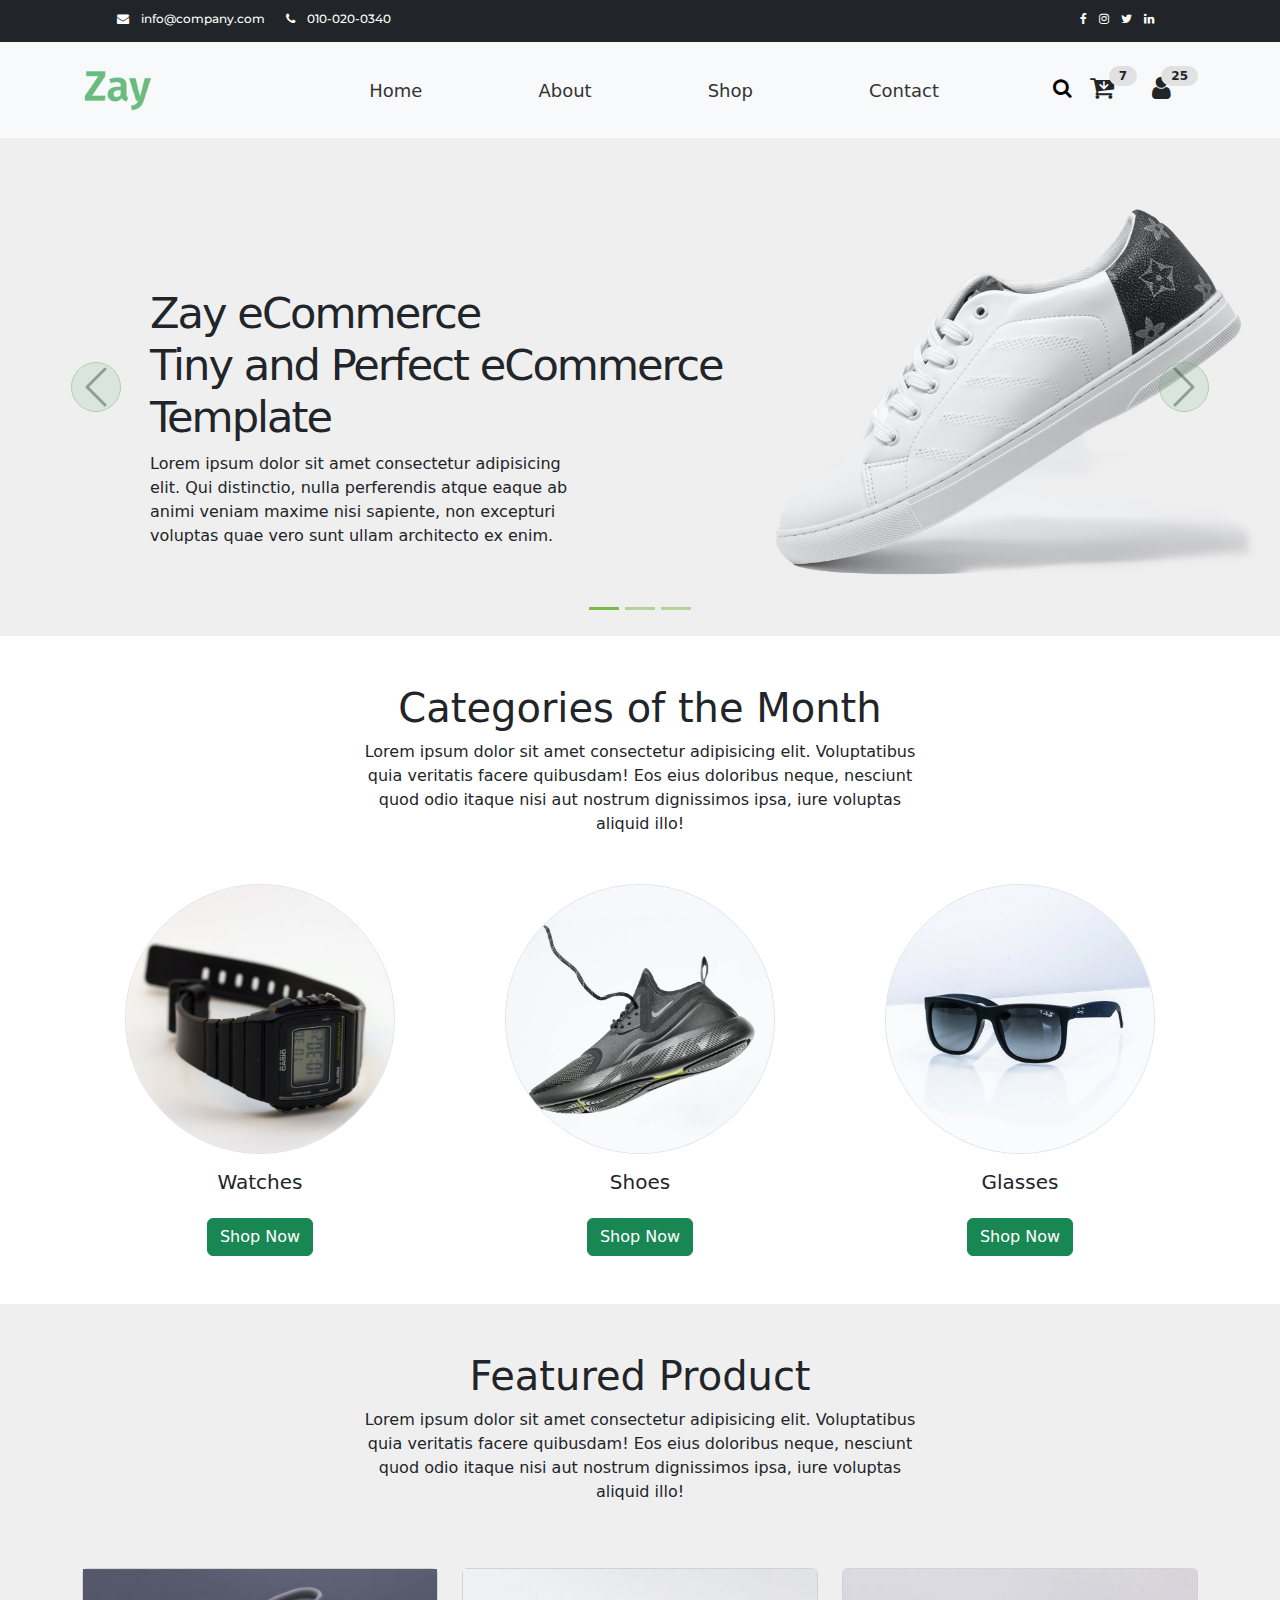
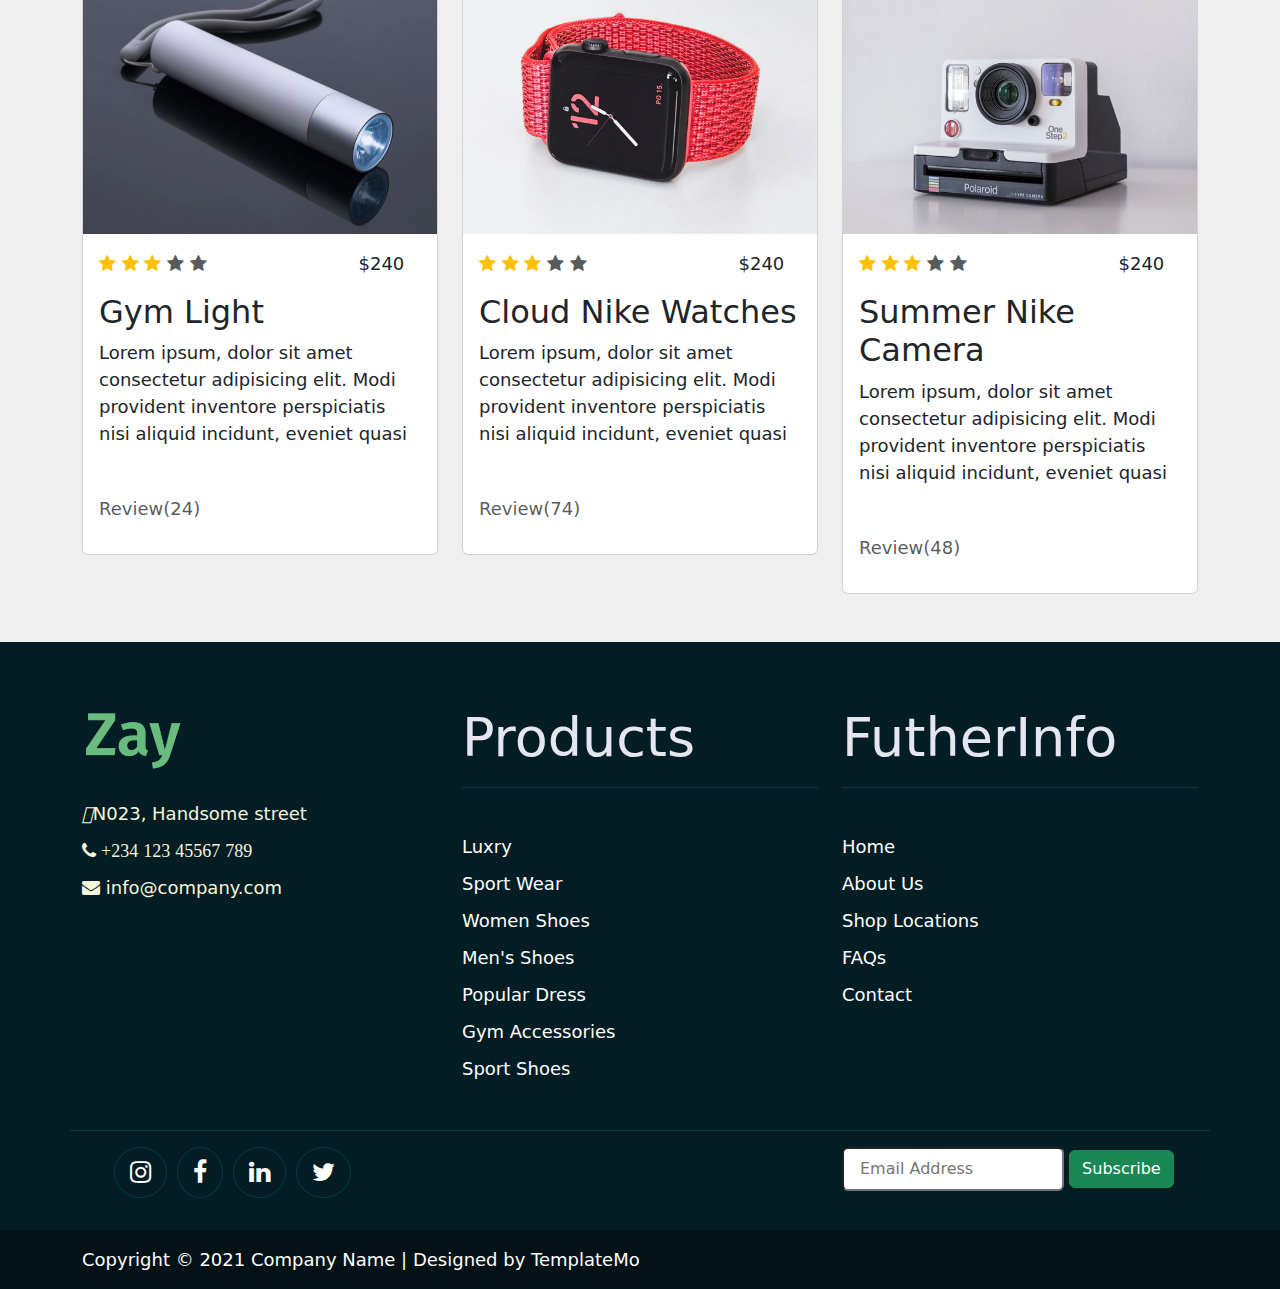
<file: index.html>
<!DOCTYPE html>
<html lang="en">

<head>
  <meta charset="UTF-8">
  <meta http-equiv="X-UA-Compatible" content="IE=edge">
  <meta name="viewport" content="width=device-width, initial-scale=1.0">
  <title>Zay Shop</title>
  <link rel="stylesheet" href="https://cdnjs.cloudflare.com/ajax/libs/font-awesome/4.7.0/css/font-awesome.min.css">
  <link rel="shortcut icon" href="images/apple-icon.png" type="image/x-icon">
  <link href="https://cdn.jsdelivr.net/npm/bootstrap@5.2.3/dist/css/bootstrap.min.css" rel="stylesheet">

  <!-- Latest compiled JavaScript -->
  <script src="https://cdn.jsdelivr.net/npm/bootstrap@5.2.3/dist/js/bootstrap.bundle.min.js"></script>
  <link rel="stylesheet" href="css/style.css">
</head>

<body>
  <!--this is the calland info section-->
  <div class="contact bg-dark text-white">
    <div class="container ">
      <div class="d-flex  justify-content-between">
        <div class="call-contact">
          <i class="fa fa-envelope"></i> &nbsp;&nbsp; info@company.com &nbsp; &nbsp;&nbsp;&nbsp;
          <i class="fa fa-phone"></i> &nbsp;&nbsp; 010-020-0340
        </div>
        </i>
        <div class="social-contact  text-white">
          <i class="fa fa-facebook-f"></i> &nbsp;&nbsp;
          <i class="fa fa-instagram"></i> &nbsp;&nbsp;
          <i class="fa fa-twitter"></i> &nbsp;&nbsp;
          <i class="fa fa-linkedin"></i> &nbsp;&nbsp;
        </div>
      </div>

    </div>

  </div>

  <!-- ---- this is a navigation sectio--------- -->

  <nav class="navbar navbar-expand-sm navbar-light bg-light">
    <div class="container">
      <a class="navbar-brand" href="javascript:void(0)"><img src="images/apple-icon.png" height="70" alt=""></a>
      <button class="navbar-toggler" type="button" data-bs-toggle="collapse" data-bs-target="#mynavbar">
        <span class="navbar-toggler-icon"></span>
      </button>
      <div class="collapse navbar-collapse" id="mynavbar">
        <ul class="navbar-nav mx-auto  ">
          <li class="nav-item">
            <a class="nav-link" href="#">Home</a>
          </li>
          <li class="nav-item">
            <a class="nav-link" href="about.html">About</a>
          </li>
          <li class="nav-item">
            <a class="nav-link" href="shop.html">Shop</a>
          </li>
          <li class="nav-item">
            <a class="nav-link" href="#">Contact</a>
          </li>
        </ul>
        <form class="d-flex">

          <button type="button" class="btn btn-light" data-bs-toggle="modal" data-bs-target="#myModal">
            <i class="fa fa-search" style="font-size: 20px;"></i>
          </button>
          <div class="navv-icon">
            <div class=""> <i class="fa fa-fw fa-cart-arrow-down text-dark mt-1"> </i></div>
            <div class="late text-dark"><span class="lol">7</span></div>
          </div>&nbsp;&nbsp;&nbsp;
          <div class="navv-icon">
            <div class=""> <i class="fa fa-user text-dark mt-1 "> </i></div>
            <div class="late text-dark"><span class="lol">25</span></div>
          </div>



          <!-- The Modal -->
          <div class="modal" id="myModal">
            <div class="modal-dialog">
              <div class="modal-content">

                <!-- Modal Header -->
                <div class="modal-header">
                  <h4 class="modal-title">search</h4>
                  <button type="button" class="btn-close" data-bs-dismiss="modal"></button>
                </div>

                <!-- Modal body -->
                <div class="modal-body">
                  <input class="form-control me-2" type="text" placeholder="Search">
                  <button class="btn btn-primary" type="button"><i class="fa fa-search"></i></button>
                </div>

                <!-- Modal footer -->
                <div class="modal-footer">
                  <button type="button" class="btn btn-danger" data-bs-dismiss="modal">Close</button>
                </div>

              </div>
            </div>
          </div>
        </form>
      </div>
    </div>
  </nav>


  <!-- ------------Showcase Section----------------------- -->

  <section class="showacase">
    <div id="demo" class="carousel slide" data-bs-ride="carousel">

      <!-- Indicators/dots -->
      <div class="carousel-indicators">
        <button type="button" data-bs-target="#demo" data-bs-slide-to="0" class="active"></button>
        <button type="button" data-bs-target="#demo" data-bs-slide-to="1"></button>
        <button type="button" data-bs-target="#demo" data-bs-slide-to="2"></button>
      </div>

      <!-- The slideshow/carousel -->
      <div class="carousel-inner">
        <div class="carousel-item active">
          <div class="row agg">
            <div class="showcase-txt col-md-7">
              <h1><b>Zay </b> eCommerce <br>
                Tiny and Perfect eCommerce Template</h1>
              <p>Lorem ipsum dolor sit amet consectetur adipisicing elit. Qui distinctio, nulla perferendis atque eaque
                ab animi veniam maxime nisi sapiente, non excepturi voluptas quae vero sunt ullam architecto ex enim.
              </p>
            </div>
            <div class=" col-md-5 imgg"><img src="images/banner_img_01.jpg" width="400" alt="Los Angeles" class="d-block"></div>
          </div>
        </div>

        <div class="carousel-item">
          <div class="agg row">
            <div class="showcase-txt col-md-7">
              <h1>Proident occaecat <br>
                Aliquip ex ea commodo consequat</h1>
              <p>Lorem ipsum dolor sit amet consectetur adipisicing elit. Qui distinctio, nulla perferendis atque eaque
                ab animi veniam maxime nisi sapiente, non excepturi voluptas quae vero sunt ullam architecto ex enim.
              </p>
            </div>
            <div class="imgg col-md-5"><img src="images/banner_img_02.jpg" width="400" alt="Los Angeles" class="d-block"></div>
          </div>
        </div>

        <div class="carousel-item">
          <div class="agg row">
            <div class="showcase-txt col-md-7">
              <h1>Repr in voluptate <br></h1>
              <h2>Ullamco laboris nisi ut</h2>
              <p>Lorem ipsum dolor sit amet consectetur adipisicing elit. Qui distinctio, nulla perferendis atque eaque
                ab animi veniam maxime nisi sapiente, non excepturi voluptas quae vero sunt ullam architecto ex enim.
              </p>
            </div>
            <div class="imgg col-md-5"><img src="images/banner_img_03.jpg" width="400" alt="Los Angeles" class="d-block"></div>
          </div>
        </div>

        <!-- Left and right controls/icons -->
        <button class="carousel-control-prev text-dark" type="button" data-bs-target="#demo" data-bs-slide="prev">
          <span class="carousel-control-prev-icon "></span>
        </button>
        <button class="carousel-control-next" type="button" data-bs-target="#demo" data-bs-slide="next">
          <span class="carousel-control-next-icon"> </span>
        </button>
      </div>



  </section>



  <!-- --------------------section Categories ------------ -->

  <section class="categories mt-5 mb-5">
    <div class="container">
      <div class="categories-all mt-5 mb-5">
        <div class="headd w-50 m-auto ">
          <h1 class="h1">Categories of the Month</h1>
          <p>Lorem ipsum dolor sit amet consectetur adipisicing elit. Voluptatibus quia veritatis facere quibusdam! Eos
            eius doloribus neque, nesciunt quod odio itaque nisi aut nostrum dignissimos ipsa, iure voluptas aliquid
            illo!</p>
        </div>
        <div class="row mt-5">
          <div class="col-md-4 d-flex flex-column align-items-center">
            <div class="imge"><img src="images/category_img_01.jpg" width="270" class="rounded-circle  border" alt="">
            </div>
            <div class="wrt h5 mt-3">Watches</div>
            <button class="btn btn-success  mt-3">Shop Now</button>
          </div>
          <div class="col-md-4 d-flex flex-column align-items-center">
            <div class="imge"><img src="images/category_img_02.jpg" width="270" class="rounded-circle border" alt="">
            </div>
            <div class="wrt h5 mt-3">Shoes</div>
            <button class="btn btn-success  mt-3">Shop Now</button>
          </div>
          <div class="col-md-4 d-flex flex-column align-items-center">
            <div class="imge"><img src="images/category_img_03.jpg" width="270" class="rounded-circle border" alt="">
            </div>
            <div class="wrt h5 mt-3">Glasses</div>
            <button class="btn btn-success  mt-3">Shop Now</button>
          </div>
        </div>
      </div>
    </div>
  </section>

  <!-- --------------------------Featured Product section------------------ -->

  <section class="featured pt-5 pb-5">
    <div class="container">
      <div class="featured-h w-50 m-auto">
        <h1 class="h1">Featured Product</h1>
        <p>Lorem ipsum dolor sit amet consectetur adipisicing elit. Voluptatibus quia veritatis facere quibusdam! Eos
          eius doloribus neque, nesciunt quod odio itaque nisi aut nostrum dignissimos ipsa, iure voluptas aliquid illo!
        </p>
      </div>
      <div class="row pt-5">
        <div class="col-md-4">
          <div class="card">
            <img src="images/feature_prod_01.jpg" alt="">
            <div class="card-body">
              <div class="row">
                <div class="col-md-9 text-warning">
                  <i class="fa fa-star"></i>
                  <i class="fa fa-star"></i>
                  <i class="fa fa-star"></i>
                  <i class="fa fa-star text-muted"></i>
                  <i class="fa fa-star text-muted"></i>
                </div>
                <div class="col-md-3">$240</div>
              </div>
              <div class="card-text pt-3">
                <h3 class="h2 ">Gym Light</h3>
                Lorem ipsum, dolor sit amet consectetur adipisicing elit. Modi provident inventore perspiciatis nisi
                aliquid incidunt, eveniet quasi
                <p class="pt-5 text-muted">Review(24)</p>
              </div>
            </div>
          </div>
        </div>

        <div class="col-md-4">
          <div class="card">
            <img src="images/feature_prod_02.jpg" alt="">
            <div class="card-body ">
              <div class="row">
                <div class="col-md-9 text-warning">
                  <i class="fa fa-star"></i>
                  <i class="fa fa-star"></i>
                  <i class="fa fa-star"></i>
                  <i class="fa fa-star text-muted"></i>
                  <i class="fa fa-star text-muted"></i>
                </div>
                <div class="col-md-3">$240</div>
              </div>
              <div class="card-text pt-3">
                <h3 class="h2">Cloud Nike Watches</h3>
                Lorem ipsum, dolor sit amet consectetur adipisicing elit. Modi provident inventore perspiciatis nisi
                aliquid incidunt, eveniet quasi
                <p class="pt-5 text-muted">Review(74)</p>
              </div>
            </div>
          </div>
        </div>
        <div class="col-md-4">
          <div class="card">
            <img src="images/feature_prod_03.jpg" alt="">
            <div class="card-body">
              <div class="row">
                <div class="col-md-9 text-warning">
                  <i class="fa fa-star"></i>
                  <i class="fa fa-star"></i>
                  <i class="fa fa-star"></i>
                  <i class="fa fa-star text-muted"></i>
                  <i class="fa fa-star text-muted"></i>
                </div>
                <div class="col-md-3 ">$240</div>
              </div>
              <div class="card-text pt-3">
                <h3 class="h2">Summer Nike Camera</h3>
                Lorem ipsum, dolor sit amet consectetur adipisicing elit. Modi provident inventore perspiciatis nisi
                aliquid incidunt, eveniet quasi
                <p class="pt-5 text-muted">Review(48)</p>
              </div>
            </div>
          </div>
        </div>

      </div>
    </div>
  </section>

<!-- --------------------------------Footer section-------------------- -->
<footer class="foot-sec">
  <div class="container pt-5">
    <div class="footall row pb-5">
      <div class="col-md-4">
        <img class="" src="images/apple-icon.png" width="100" alt="">
        <ul>
          <li><i class="fas fa-map"></i>N023, Handsome street </li>
          <li><i class="fa fa-phone"> +234 123 45567 789</i></li>
          <li><i class=" fa fa-envelope"></i> info@company.com</li>
        </ul>
      </div>
      <div class="col-md-4 pt-3">
        <h2 class="h2 pb-3"> Products</h2>
        <ul>
          <li><a href="">Luxry</a></li>
          <li><a href="">Sport Wear</a></li>
          <li><a href="">Women Shoes</a></li>
          <li><a href="">Men's Shoes</a></li>
          <li><a href="">Popular Dress</a></li>
          <li><a href="">Gym Accessories</a></li>
          <li><a href="">Sport Shoes</a></li>
        </ul>
      </div>
      <div class="col-md-4 pt-3">
        <h2 class="h2 pb-3"> FutherInfo</h2>
        <ul>
          <li><a href="">Home</a></li>
          <li><a href="">About Us</a></li>
          <li><a href="">Shop Locations</a></li>
          <li><a href="">FAQs</a></li>
          <li><a href="">Contact</a></li>
        </ul>
      </div>

    </div>

    <div class="foot-icons row pt-3 pb-3">
      <div class="col-md-8">
        <ul>
          <li><i class="fa fa-instagram rounded-circle"></i></li>
          <li><i class="fa fa-facebook-f rounded-circle"></i></li>
          <li><i class="fa fa-linkedin rounded-circle"></i></li>
          <li><i class="fa fa-twitter rounded-circle"></i></li>
        </ul>
      </div>
      <div class="col-md-4">
        <form action="dd">
          <input type="ss" class="pt-2 pb-2 ps-3 rounded" placeholder="Email Address">
          <input type="button" class="btn btn-success" value="Subscribe">
        </form>
      </div>
    </div>



    </div>

    <div class="foot-copyright text-white pb-3 pt-3 ">
      <div class="container">
         Copyright © 2021 Company Name | Designed by TemplateMo
      </div>
     
    </div>
 
</footer>

</body>

</html>
</file>
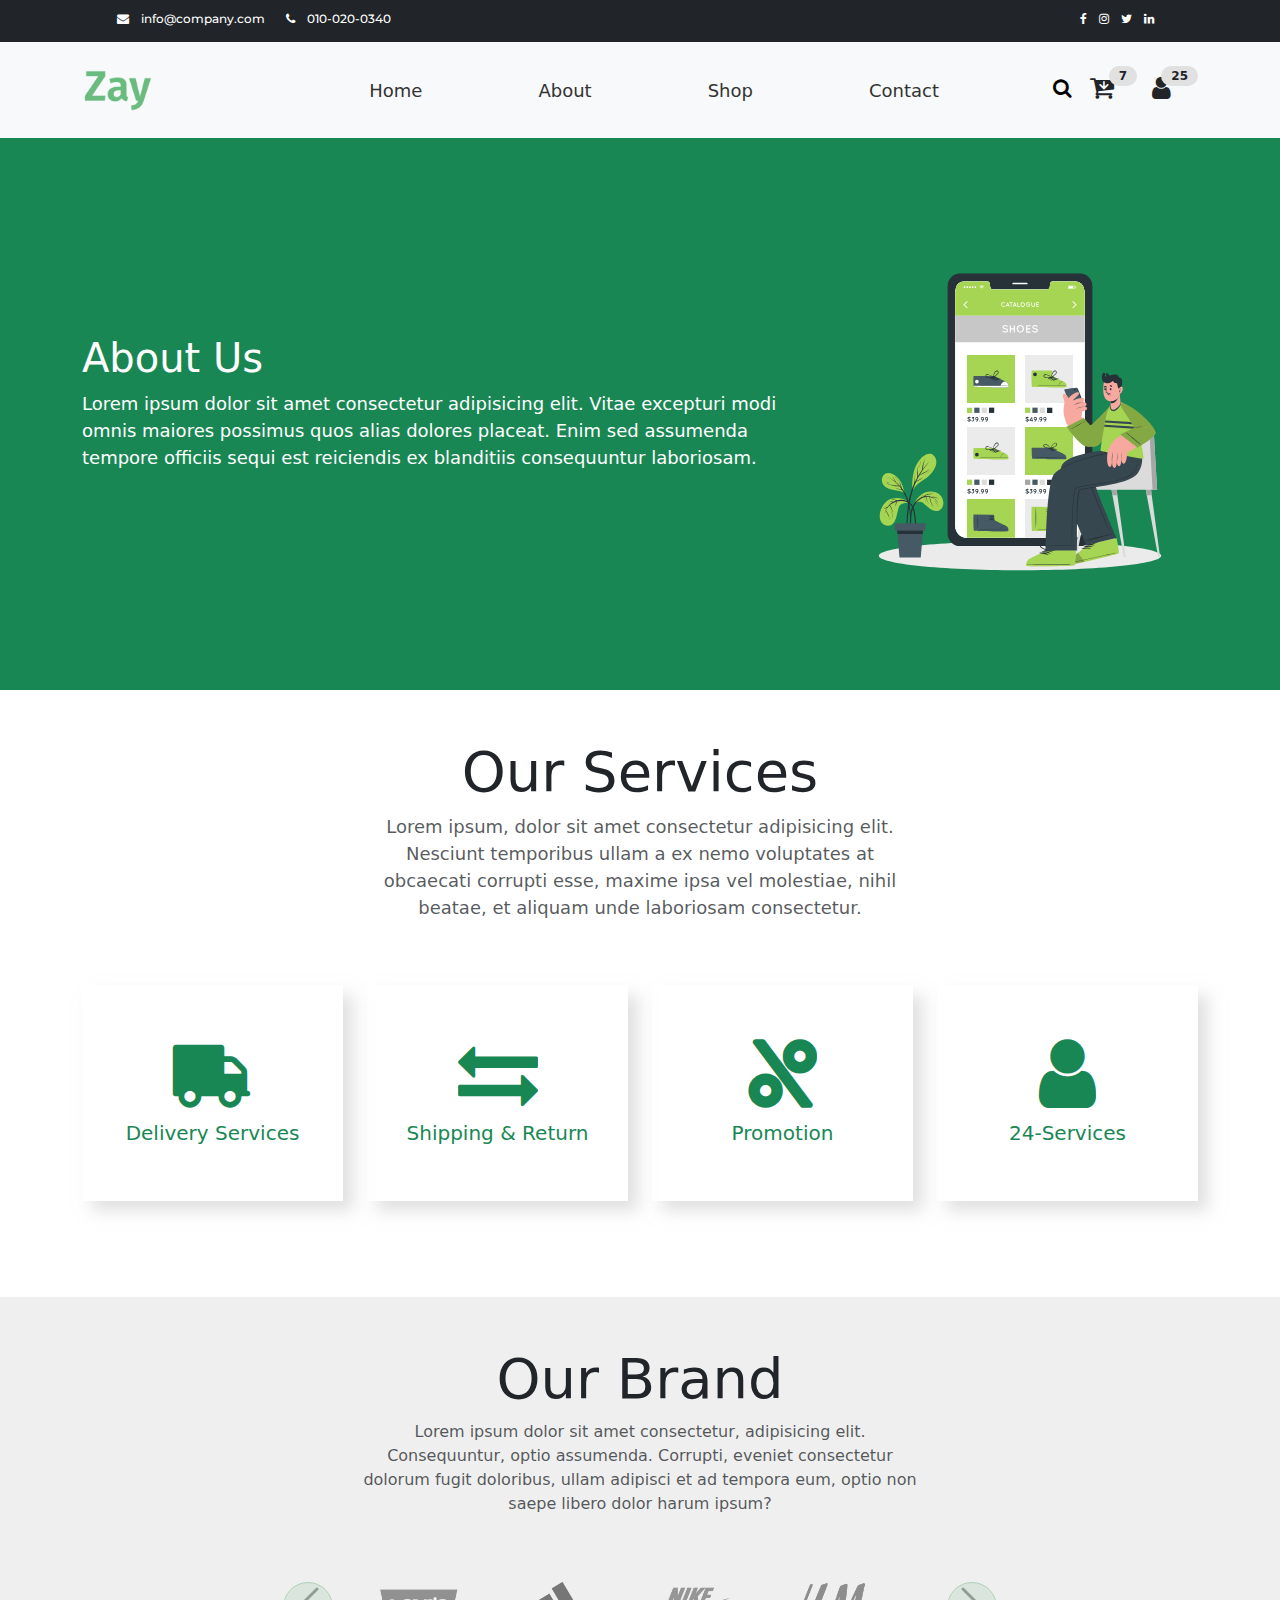
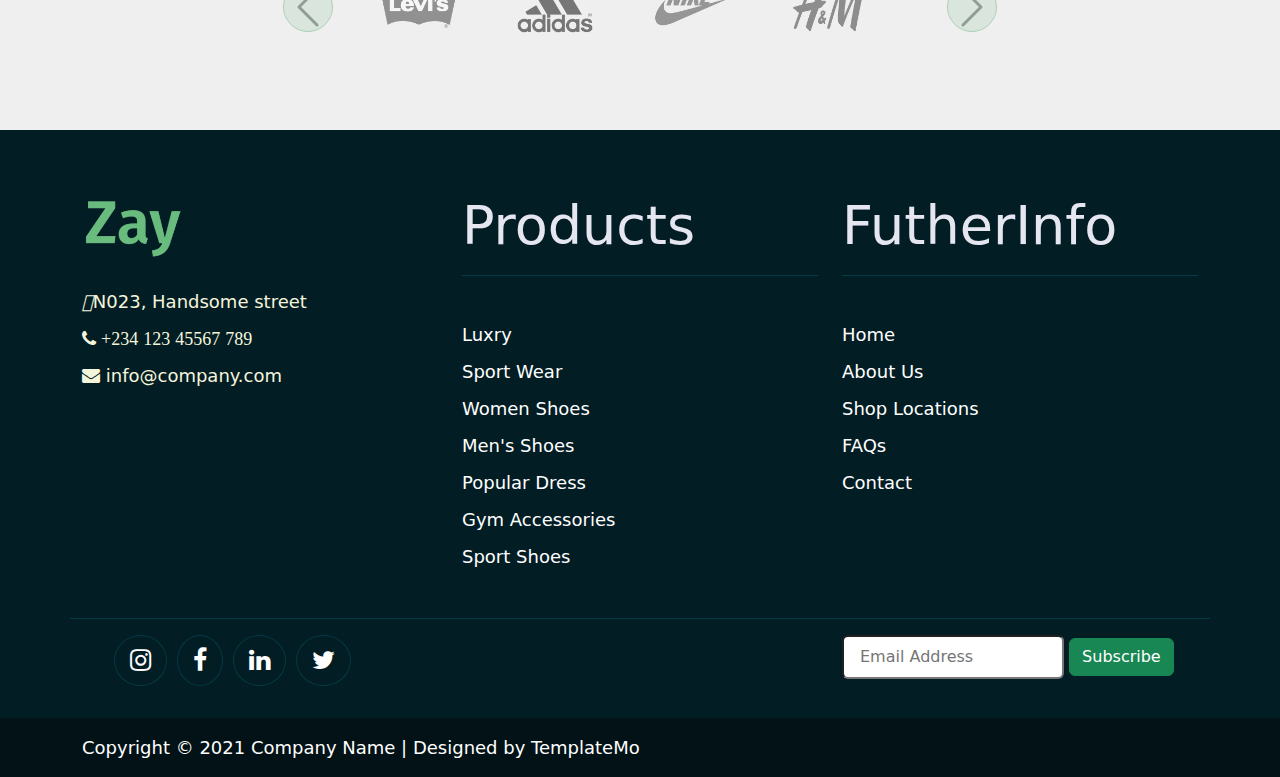
<file: about.html>
<!DOCTYPE html>
<html lang="en">

<head>
  <meta charset="UTF-8">
  <meta http-equiv="X-UA-Compatible" content="IE=edge">
  <meta name="viewport" content="width=device-width, initial-scale=1.0">
  <title>Zay Shop</title>
  <link rel="stylesheet" href="https://cdnjs.cloudflare.com/ajax/libs/font-awesome/4.7.0/css/font-awesome.min.css">
  <link rel="shortcut icon" href="images/apple-icon.png" type="image/x-icon">
  <link href="https://cdn.jsdelivr.net/npm/bootstrap@5.2.3/dist/css/bootstrap.min.css" rel="stylesheet">

  <!-- Latest compiled JavaScript -->
  <script src="https://cdn.jsdelivr.net/npm/bootstrap@5.2.3/dist/js/bootstrap.bundle.min.js"></script>
  <link rel="stylesheet" href="css/style.css">
</head>

<body>
  <!--this is the calland info section-->
  <div class="contact bg-dark text-white">
    <div class="container ">
      <div class="d-flex  justify-content-between">
        <div class="call-contact">
          <i class="fa fa-envelope"></i> &nbsp;&nbsp; info@company.com &nbsp; &nbsp;&nbsp;&nbsp;
          <i class="fa fa-phone"></i> &nbsp;&nbsp; 010-020-0340
        </div>
        </i>
        <div class="social-contact  text-white">
          <i class="fa fa-facebook-f"></i> &nbsp;&nbsp;
          <i class="fa fa-instagram"></i> &nbsp;&nbsp;
          <i class="fa fa-twitter"></i> &nbsp;&nbsp;
          <i class="fa fa-linkedin"></i> &nbsp;&nbsp;
        </div>
      </div>

    </div>

  </div>

  <!-- ---- this is a navigation sectio--------- -->

  <nav class="navbar navbar-expand-sm navbar-light bg-light">
    <div class="container">
      <a class="navbar-brand" href="javascript:void(0)"><img src="images/apple-icon.png" height="70" alt=""></a>
      <button class="navbar-toggler" type="button" data-bs-toggle="collapse" data-bs-target="#mynavbar">
        <span class="navbar-toggler-icon"></span>
      </button>
      <div class="collapse navbar-collapse" id="mynavbar">
        <ul class="navbar-nav mx-auto  ">
          <li class="nav-item">
            <a class="nav-link" href="index.html">Home</a>
          </li>
          <li class="nav-item">
            <a class="nav-link" href="#">About</a>
          </li>
          <li class="nav-item">
            <a class="nav-link" href="Shop.html">Shop</a>
          </li>
          <li class="nav-item">
            <a class="nav-link" href="">Contact</a>
          </li>
        </ul>
        <form class="d-flex">

          <button type="button" class="btn btn-light" data-bs-toggle="modal" data-bs-target="#myModal">
            <i class="fa fa-search" style="font-size: 20px;"></i>
          </button>
          <div class="navv-icon">
            <div class=""> <i class="fa fa-fw fa-cart-arrow-down text-dark mt-1"> </i></div>
            <div class="late text-dark"><span class="lol">7</span></div>
          </div>&nbsp;&nbsp;&nbsp;
          <div class="navv-icon">
            <div class=""> <i class="fa fa-user text-dark mt-1 "> </i></div>
            <div class="late text-dark"><span class="lol">25</span></div>
          </div>



          <!-- The Modal -->
          <div class="modal" id="myModal">
            <div class="modal-dialog">
              <div class="modal-content">

                <!-- Modal Header -->
                <div class="modal-header">
                  <h4 class="modal-title">search</h4>
                  <button type="button" class="btn-close" data-bs-dismiss="modal"></button>
                </div>

                <!-- Modal body -->
                <div class="modal-body">
                  <input class="form-control me-2" type="text" placeholder="Search">
                  <button class="btn btn-primary" type="button"><i class="fa fa-search"></i></button>
                </div>

                <!-- Modal footer -->
                <div class="modal-footer">
                  <button type="button" class="btn btn-danger" data-bs-dismiss="modal">Close</button>
                </div>

              </div>
            </div>
          </div>
        </form>
      </div>
    </div>
  </nav>


  <!-- ------------Showcase Section----------------------- -->
  <section class="about-showcase bg-success pt-5 pb-5">
    <div class="container">
      <div class="row showcase-a">
        <div class="col-md-8 pt-5 text-white">
          <h1 class="h1">About Us</h1>
          <p>
            Lorem ipsum dolor sit amet consectetur adipisicing elit.
            Vitae excepturi modi omnis maiores possimus quos alias
            dolores placeat. Enim sed assumenda tempore officiis
            sequi est reiciendis ex blanditiis consequuntur laboriosam.
          </p>
        </div>
        <div class="col-md-4">
          <img src="images/about-hero.svg" alt="about-showcase">
        </div>
      </div>
    </div>
  </section>

  <!-- ---------------Our Services Section------------- -->
  <section class="our-service pt-5 pb-5">
    <div class="container">
      <div class="ourservice-head w-50 m-auto ">
        <h1>Our Services</h1>
        <p class="text-muted">
          Lorem ipsum, dolor sit amet consectetur adipisicing elit.
          Nesciunt temporibus ullam a ex nemo voluptates at
          obcaecati corrupti esse, maxime ipsa vel molestiae,
          nihil beatae, et aliquam unde laboriosam consectetur.
        </p>
      </div>

      <div class="row pt-5 pb-5 text-success">
        <div class="col-md-3">
          <div class="mybox  pt-5 pb-5">
            <i class="fa fa-truck "></i>
            <h3 class="h5 pt-2">Delivery Services</h3>
          </div>
        </div>
        <div class="col-md-3">
          <div class="mybox pt-5 pb-5">
            <i class="fa fa-exchange"></i>
            <h3 class="h5 pt-2">Shipping & Return</h3>
          </div>
        </div>
        <div class="col-md-3">
          <div class="mybox  pt-5 pb-5">
            <i class="fa fa-percent"></i>
            <h3 class="h5 pt-2">Promotion</h3>
          </div>
        </div>
        <div class="col-md-3">
          <div class="mybox  pt-5 pb-5">
            <i class="fa fa-user"></i>
            <h3 class="h5 pt-2">24-Services</h3>
          </div>
        </div>

      </div>
    </div>
  </section>

  <!-- --------------------------Our Brand Section-------------------- -->
  <section class="ourbrand pb-5 pt-5">
    <div class="container">
      <div class="ourbrand-head w-50 m-auto pb-5">
        <h1>Our Brand</h1>
        <p class="p text-muted">
          Lorem ipsum dolor sit amet consectetur,
          adipisicing elit. Consequuntur, optio assumenda.
          Corrupti, eveniet consectetur dolorum fugit
          doloribus, ullam adipisci et ad tempora eum,
          optio non saepe libero dolor harum ipsum?
        </p>
      </div>


      <div class="ourbrand-body pb-5">
        <div id="demo" class="carousel slide bg-light" data-bs-ride="carousel">

          <!-- Indicators/dots -->
          
        
          <!-- The slideshow/carousel -->
          <div class="carousel-inner">
            <div class="carousel-item ie active">
             <div class="row cont">
              <div class="col-md-3">
                <img src="images/brand_01.png" width="80" alt="our_brand_hm">
              </div>
              <div class="col-md-3">
                <img src="images/brand_02.png" width="80"alt="our_brand_hm">
              </div>
              <div class="col-md-3">
                <img src="images/brand_03.png" width="80" alt="our_brand_hm">
              </div>
              <div class="col-md-3">
                <img src="images/brand_04.png" width="80" alt="our_brand_hm">
              </div>
             </div>
            </div>
            <div class="carousel-item ie">
             <div class="row cont">
              <div class="col-md-3">
                <img src="images/brand_01.png" width="80" alt="our_brand_hm">
              </div>
              <div class="col-md-3">
                <img src="images/brand_02.png" width="80"alt="our_brand_hm">
              </div>
              <div class="col-md-3">
                <img src="images/brand_03.png" width="80" alt="our_brand_hm">
              </div>
              <div class="col-md-3">
                <img src="images/brand_04.png" width="80" alt="our_brand_hm">
              </div>
             </div>
            </div>
            <div class="carousel-item ie">
             <div class="row cont">
              <div class="col-md-3">
                <img src="images/brand_01.png" width="80" alt="our_brand_hm">
              </div>
              <div class="col-md-3">
                <img src="images/brand_02.png" width="80"alt="our_brand_hm">
              </div>
              <div class="col-md-3">
                <img src="images/brand_03.png" width="80" alt="our_brand_hm">
              </div>
              <div class="col-md-3">
                <img src="images/brand_04.png" width="80" alt="our_brand_hm">
              </div>
             </div>
            </div>
           
          </div>
        
          <!-- Left and right controls/icons -->
          <button class="carousel-control-prev" type="button" data-bs-target="#demo" data-bs-slide="prev">
            <span class="carousel-control-prev-icon"></span>
          </button>
          <button class="carousel-control-next" type="button" data-bs-target="#demo" data-bs-slide="next">
            <span class="carousel-control-next-icon"></span>
          </button>
        </div>
      </div>
    </div>
  </section>


  <!-- --------------------------------Footer section-------------------- -->
  <footer class="foot-sec">
    <div class="container pt-5">
      <div class="footall row pb-5">
        <div class="col-md-4">
          <img class="" src="images/apple-icon.png" width="100" alt="">
          <ul>
            <li><i class="fas fa-map"></i>N023, Handsome street </li>
            <li><i class="fa fa-phone"> +234 123 45567 789</i></li>
            <li><i class=" fa fa-envelope"></i> info@company.com</li>
          </ul>
        </div>
        <div class="col-md-4 pt-3">
          <h2 class="h2 pb-3"> Products</h2>
          <ul>
            <li><a href="">Luxry</a></li>
            <li><a href="">Sport Wear</a></li>
            <li><a href="">Women Shoes</a></li>
            <li><a href="">Men's Shoes</a></li>
            <li><a href="">Popular Dress</a></li>
            <li><a href="">Gym Accessories</a></li>
            <li><a href="">Sport Shoes</a></li>
          </ul>
        </div>
        <div class="col-md-4 pt-3">
          <h2 class="h2 pb-3"> FutherInfo</h2>
          <ul>
            <li><a href="">Home</a></li>
            <li><a href="">About Us</a></li>
            <li><a href="">Shop Locations</a></li>
            <li><a href="">FAQs</a></li>
            <li><a href="">Contact</a></li>
          </ul>
        </div>

      </div>

      <div class="foot-icons row pt-3 pb-3">
        <div class="col-md-8">
          <ul>
            <li><i class="fa fa-instagram rounded-circle"></i></li>
            <li><i class="fa fa-facebook-f rounded-circle"></i></li>
            <li><i class="fa fa-linkedin rounded-circle"></i></li>
            <li><i class="fa fa-twitter rounded-circle"></i></li>
          </ul>
        </div>
        <div class="col-md-4">
          <form action="dd">
            <input type="ss" class="pt-2 pb-2 ps-3 rounded" placeholder="Email Address">
            <input type="button" class="btn btn-success" value="Subscribe">
          </form>
        </div>
      </div>



    </div>

    <div class="foot-copyright text-white pb-3 pt-3 ">
      <div class="container">
        Copyright © 2021 Company Name | Designed by TemplateMo
      </div>

    </div>

  </footer>

</body>

</html>
</file>
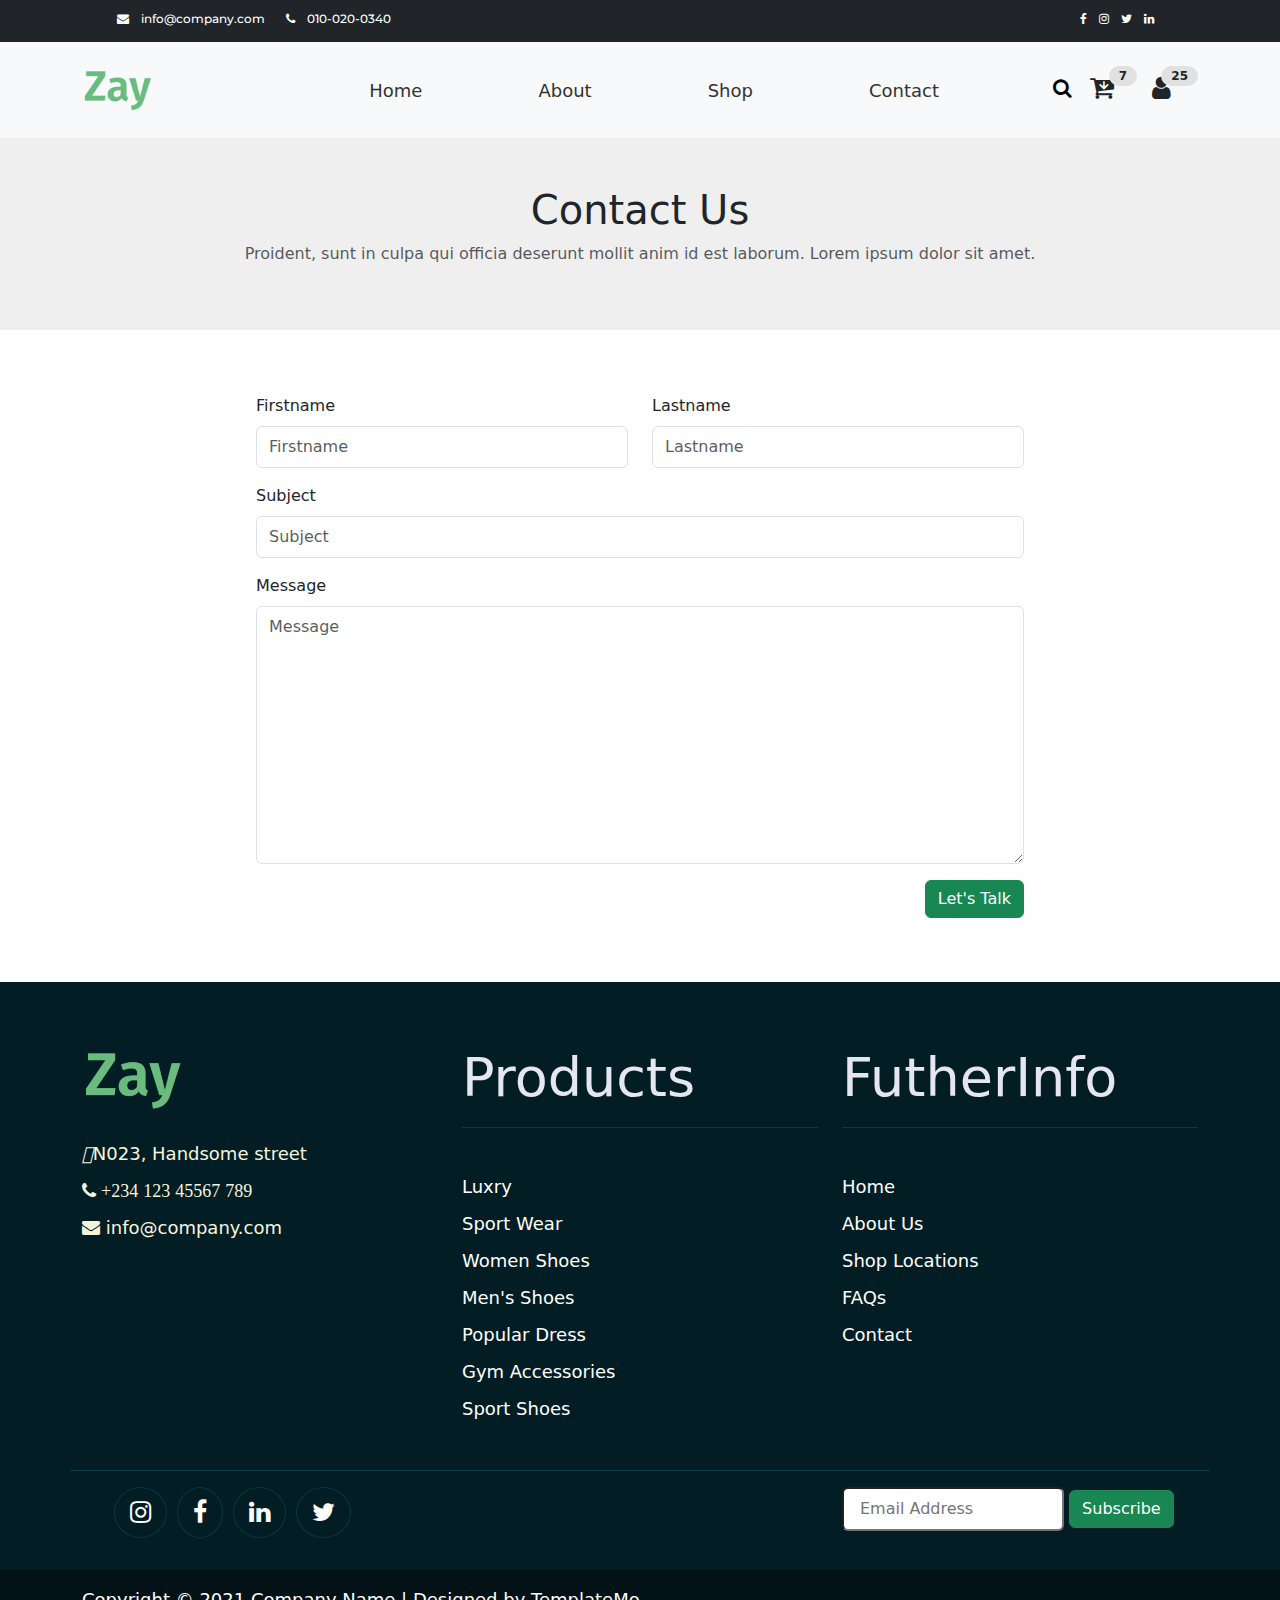
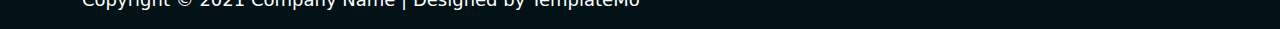
<file: contact.html>
<!DOCTYPE html>
<html lang="en">

<head>
  <meta charset="UTF-8">
  <meta http-equiv="X-UA-Compatible" content="IE=edge">
  <meta name="viewport" content="width=device-width, initial-scale=1.0">
  <title>Zay Shop</title>
  <link rel="stylesheet" href="https://cdnjs.cloudflare.com/ajax/libs/font-awesome/4.7.0/css/font-awesome.min.css">
  <link rel="shortcut icon" href="images/apple-icon.png" type="image/x-icon">
  <link href="https://cdn.jsdelivr.net/npm/bootstrap@5.2.3/dist/css/bootstrap.min.css" rel="stylesheet">

  <!-- Latest compiled JavaScript -->
  <script src="https://cdn.jsdelivr.net/npm/bootstrap@5.2.3/dist/js/bootstrap.bundle.min.js"></script>
  <link rel="stylesheet" href="css/style.css">
</head>

<body>
  <!--this is the calland info section-->
  <div class="contact bg-dark text-white">
    <div class="container ">
      <div class="d-flex  justify-content-between">
        <div class="call-contact">
          <i class="fa fa-envelope"></i> &nbsp;&nbsp; info@company.com &nbsp; &nbsp;&nbsp;&nbsp;
          <i class="fa fa-phone"></i> &nbsp;&nbsp; 010-020-0340
        </div>
        </i>
        <div class="social-contact  text-white">
          <i class="fa fa-facebook-f"></i> &nbsp;&nbsp;
          <i class="fa fa-instagram"></i> &nbsp;&nbsp;
          <i class="fa fa-twitter"></i> &nbsp;&nbsp;
          <i class="fa fa-linkedin"></i> &nbsp;&nbsp;
        </div>
      </div>

    </div>

  </div>

  <!-- ---- this is a navigation sectio--------- -->

  <nav class="navbar navbar-expand-sm navbar-light bg-light">
    <div class="container">
      <a class="navbar-brand" href="javascript:void(0)"><img src="images/apple-icon.png" height="70" alt=""></a>
      <button class="navbar-toggler" type="button" data-bs-toggle="collapse" data-bs-target="#mynavbar">
        <span class="navbar-toggler-icon"></span>
      </button>
      <div class="collapse navbar-collapse" id="mynavbar">
        <ul class="navbar-nav mx-auto  ">
          <li class="nav-item">
            <a class="nav-link" href="index.html">Home</a>
          </li>
          <li class="nav-item">
            <a class="nav-link" href="about.html">About</a>
          </li>
          <li class="nav-item">
            <a class="nav-link" href="Shop.html">Shop</a>
          </li>
          <li class="nav-item">
            <a class="nav-link" href="#">Contact</a>
          </li>
        </ul>
        <form class="d-flex">

          <button type="button" class="btn btn-light" data-bs-toggle="modal" data-bs-target="#myModal">
            <i class="fa fa-search" style="font-size: 20px;"></i>
          </button>
          <div class="navv-icon">
            <div class=""> <i class="fa fa-fw fa-cart-arrow-down text-dark mt-1"> </i></div>
            <div class="late text-dark"><span class="lol">7</span></div>
          </div>&nbsp;&nbsp;&nbsp;
          <div class="navv-icon">
            <div class=""> <i class="fa fa-user text-dark mt-1 "> </i></div>
            <div class="late text-dark"><span class="lol">25</span></div>
          </div>



          <!-- The Modal -->
          <div class="modal" id="myModal">
            <div class="modal-dialog">
              <div class="modal-content">

                <!-- Modal Header -->
                <div class="modal-header">
                  <h4 class="modal-title">search</h4>
                  <button type="button" class="btn-close" data-bs-dismiss="modal"></button>
                </div>

                <!-- Modal body -->
                <div class="modal-body">
                  <input class="form-control me-2" type="text" placeholder="Search">
                  <button class="btn btn-primary" type="button"><i class="fa fa-search"></i></button>
                </div>

                <!-- Modal footer -->
                <div class="modal-footer">
                  <button type="button" class="btn btn-danger" data-bs-dismiss="modal">Close</button>
                </div>

              </div>
            </div>
          </div>
        </form>
      </div>
    </div>
  </nav>
<!-- ---------------------Showcase Section-------------------------------- -->
<section class="contact-showcase py-5">
    <div class="container ">
        <div class="row">
            <div class="col-md-12">
                <h1 class="h1">Contact Us</h1>
                <p class="text-muted">
                    Proident, sunt in culpa qui officia 
                    deserunt mollit anim id est laborum. 
                    Lorem ipsum dolor sit amet.
                </p>
            </div>
        </div>
    </div>
</section>

<!-- ---------------------------Map Section----------------------- -->
<section class="map">
    
</section>

  <!-- ------------Contact-Form Section----------------------- -->
  <section class="contact-form pt-5 mt-3 mb-5">
    <div class="cont-form">
        <div class="row">
            <div class="col-md-12">
                <form action="">
                    <div class="row">
                        <div class="col-md-6 ">
                            <label class="form-label" for="firstname">Firstname</label>
                           <input type="text" class="form-control py-2" placeholder="Firstname">
                        </div>
                        <div class="col-md-6">
                            <label class="form-label" for="lastname">Lastname</label>
                           <input type="text" class="form-control py-2" placeholder="Lastname">
                        </div>
                    </div>
                    <div class="form-all mt-3">
                        <label class="form-label" for="subject">Subject</label>
                        <input type="text" class="form-control py-2" placeholder="Subject">
                    </div>
                    <div class="form-all mt-3 mb-3">
                        <label class="form-label" for="message">Message</label>
                        <textarea name="" id="" cols="6" rows="10" class="form-control py-2" placeholder="Message"></textarea>
                    </div>
                    <div class="form-all mt-3 mb-3 d-flex justify-content-end">
                      <input type="submit" class="btn btn-success" value="Let's Talk">
                    </div>

                </form>
            </div>
        </div>
    </div>

  </section>

 

  <!-- --------------------------------Footer section-------------------- -->
  <footer class="foot-sec">
    <div class="container pt-5">
      <div class="footall row pb-5">
        <div class="col-md-4">
          <img class="" src="images/apple-icon.png" width="100" alt="">
          <ul>
            <li><i class="fas fa-map"></i>N023, Handsome street </li>
            <li><i class="fa fa-phone"> +234 123 45567 789</i></li>
            <li><i class=" fa fa-envelope"></i> info@company.com</li>
          </ul>
        </div>
        <div class="col-md-4 pt-3">
          <h2 class="h2 pb-3"> Products</h2>
          <ul>
            <li><a href="">Luxry</a></li>
            <li><a href="">Sport Wear</a></li>
            <li><a href="">Women Shoes</a></li>
            <li><a href="">Men's Shoes</a></li>
            <li><a href="">Popular Dress</a></li>
            <li><a href="">Gym Accessories</a></li>
            <li><a href="">Sport Shoes</a></li>
          </ul>
        </div>
        <div class="col-md-4 pt-3">
          <h2 class="h2 pb-3"> FutherInfo</h2>
          <ul>
            <li><a href="">Home</a></li>
            <li><a href="">About Us</a></li>
            <li><a href="">Shop Locations</a></li>
            <li><a href="">FAQs</a></li>
            <li><a href="">Contact</a></li>
          </ul>
        </div>

      </div>

      <div class="foot-icons row pt-3 pb-3">
        <div class="col-md-8">
          <ul>
            <li><i class="fa fa-instagram rounded-circle"></i></li>
            <li><i class="fa fa-facebook-f rounded-circle"></i></li>
            <li><i class="fa fa-linkedin rounded-circle"></i></li>
            <li><i class="fa fa-twitter rounded-circle"></i></li>
          </ul>
        </div>
        <div class="col-md-4">
          <form action="dd">
            <input type="ss" class="pt-2 pb-2 ps-3 rounded" placeholder="Email Address">
            <input type="button" class="btn btn-success" value="Subscribe">
          </form>
        </div>
      </div>



    </div>

    <div class="foot-copyright text-white pb-3 pt-3 ">
      <div class="container">
        Copyright © 2021 Company Name | Designed by TemplateMo
      </div>

    </div>

  </footer>

</body>

</html>
</file>
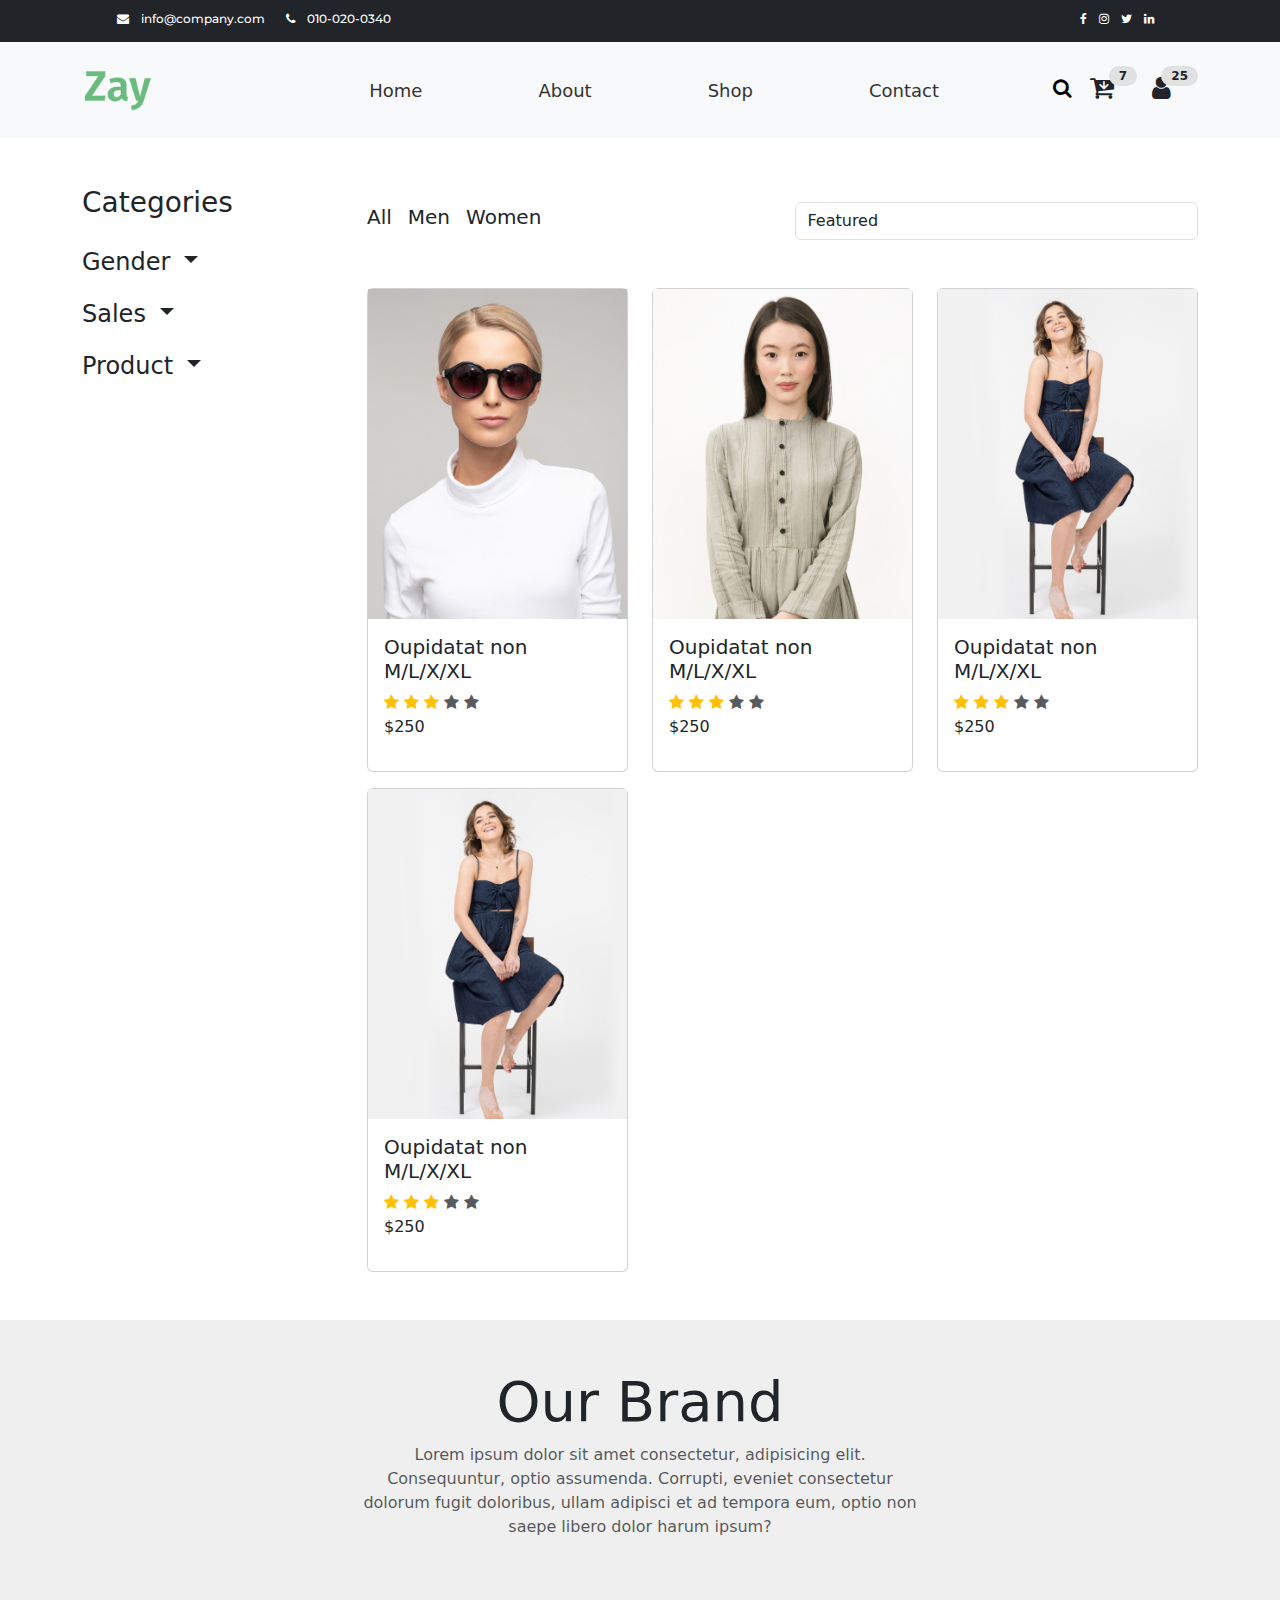
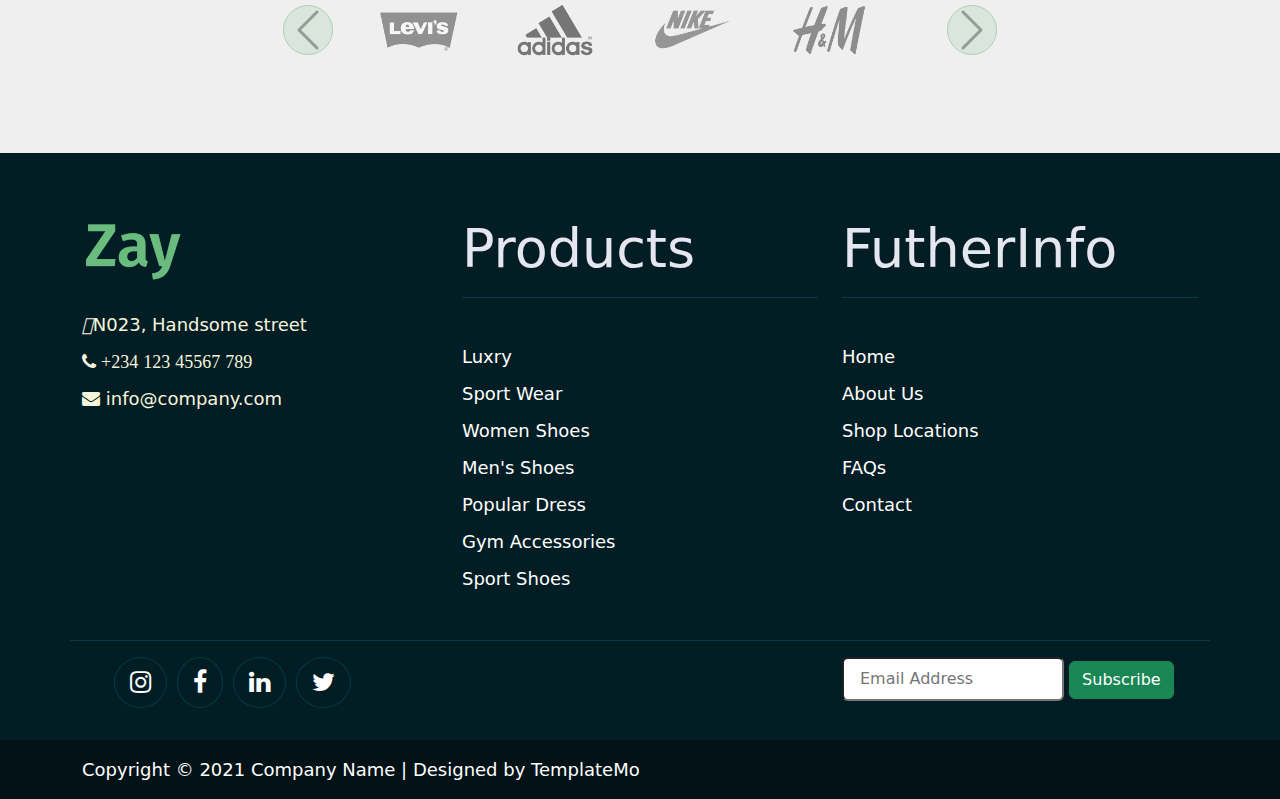
<file: shop.html>
<!DOCTYPE html>
<html lang="en">

<head>
    <meta charset="UTF-8">
    <meta http-equiv="X-UA-Compatible" content="IE=edge">
    <meta name="viewport" content="width=device-width, initial-scale=1.0">
    <title>Zay Shop</title>
    <link rel="stylesheet" href="https://cdnjs.cloudflare.com/ajax/libs/font-awesome/4.7.0/css/font-awesome.min.css">
    <link rel="shortcut icon" href="images/apple-icon.png" type="image/x-icon">
    <link href="https://cdn.jsdelivr.net/npm/bootstrap@5.2.3/dist/css/bootstrap.min.css" rel="stylesheet">

    <!-- Latest compiled JavaScript -->
    <script src="https://cdn.jsdelivr.net/npm/bootstrap@5.2.3/dist/js/bootstrap.bundle.min.js"></script>
    <link rel="stylesheet" href="css/style.css">
</head>

<body>
    <!--this is the calland info section-->
    <div class="contact bg-dark text-white">
        <div class="container ">
            <div class="d-flex  justify-content-between">
                <div class="call-contact">
                    <i class="fa fa-envelope"></i> &nbsp;&nbsp; info@company.com &nbsp; &nbsp;&nbsp;&nbsp;
                    <i class="fa fa-phone"></i> &nbsp;&nbsp; 010-020-0340
                </div>
                </i>
                <div class="social-contact  text-white">
                    <i class="fa fa-facebook-f"></i> &nbsp;&nbsp;
                    <i class="fa fa-instagram"></i> &nbsp;&nbsp;
                    <i class="fa fa-twitter"></i> &nbsp;&nbsp;
                    <i class="fa fa-linkedin"></i> &nbsp;&nbsp;
                </div>
            </div>

        </div>

    </div>

    <!-- ---- this is a navigation section--------- -->

    <nav class="navbar navbar-expand-sm navbar-light bg-light">
        <div class="container">
            <a class="navbar-brand" href="javascript:void(0)"><img src="images/apple-icon.png" height="70" alt=""></a>
            <button class="navbar-toggler" type="button" data-bs-toggle="collapse" data-bs-target="#mynavbar">
                <span class="navbar-toggler-icon"></span>
            </button>
            <div class="collapse navbar-collapse" id="mynavbar">
                <ul class="navbar-nav mx-auto  ">
                    <li class="nav-item">
                        <a class="nav-link" href="index.html">Home</a>
                    </li>
                    <li class="nav-item">
                        <a class="nav-link" href="about.html">About</a>
                    </li>
                    <li class="nav-item">
                        <a class="nav-link" href="#">Shop</a>
                    </li>
                    <li class="nav-item">
                        <a class="nav-link" href="">Contact</a>
                    </li>
                </ul>
                <form class="d-flex">

                    <button type="button" class="btn btn-light" data-bs-toggle="modal" data-bs-target="#myModal">
                        <i class="fa fa-search" style="font-size: 20px;"></i>
                    </button>
                    <div class="navv-icon">
                        <div class=""> <i class="fa fa-fw fa-cart-arrow-down text-dark mt-1"> </i></div>
                        <div class="late text-dark"><span class="lol">7</span></div>
                    </div>&nbsp;&nbsp;&nbsp;
                    <div class="navv-icon">
                        <div class=""> <i class="fa fa-user text-dark mt-1 "> </i></div>
                        <div class="late text-dark"><span class="lol">25</span></div>
                    </div>



                    <!-- The Modal -->
                    <div class="modal" id="myModal">
                        <div class="modal-dialog">
                            <div class="modal-content">

                                <!-- Modal Header -->
                                <div class="modal-header">
                                    <h4 class="modal-title">search</h4>
                                    <button type="button" class="btn-close" data-bs-dismiss="modal"></button>
                                </div>

                                <!-- Modal body -->
                                <div class="modal-body">
                                    <input class="form-control me-2" type="text" placeholder="Search">
                                    <button class="btn btn-primary" type="button"><i class="fa fa-search"></i></button>
                                </div>

                                <!-- Modal footer -->
                                <div class="modal-footer">
                                    <button type="button" class="btn btn-danger" data-bs-dismiss="modal">Close</button>
                                </div>

                            </div>
                        </div>
                    </div>
                </form>
            </div>
        </div>
    </nav>
    <!-- ----------------------Shop Categories Section---------0-------- -->
    <section class="shop-categories pt-5 pb-5">
        <div class="container">
            <div class="row">
                <div class="col-md-3 side-nav">
                    <h3>Categories</h3>
                    <div class="dropdown pt-3 ">
                        <a class="dropdown-toggle text-dark" data-bs-toggle="dropdown">
                            Gender
                        </a>
                        <ul class="dropdown-menu">
                            <li><a class="dropdown-item" href="#">Link 1</a></li>
                            <li><a class="dropdown-item" href="#">Link 2</a></li>
                            <li><a class="dropdown-item" href="#">Link 3</a></li>

                    </div>
                    <div class="dropdown pt-3 ">
                        <a class="dropdown-toggle text-dark" data-bs-toggle="dropdown">
                            Sales
                        </a>
                        <ul class="dropdown-menu">
                            <li><a class="dropdown-item" href="#">Link 1</a></li>
                            <li><a class="dropdown-item" href="#">Link 2</a></li>
                            <li><a class="dropdown-item" href="#">Link 3</a></li>

                    </div>
                    <div class="dropdown pt-3 pb-3">
                        <a class="dropdown-toggle text-dark" data-bs-toggle="dropdown">
                            Product
                        </a>
                        <ul class="dropdown-menu">
                            <li><a class="dropdown-item" href="#">Link 1</a></li>
                            <li><a class="dropdown-item" href="#">Link 2</a></li>
                            <li><a class="dropdown-item" href="#">Link 3</a></li>

                    </div>


                </div>
                <div class="col-md-9 shop-gallery">
                    <div class="row pt-3 pb-5">
                        <div class="col-md-6 g-menu">
                            <ul class="">
                                <li class="pe-3">All</li>
                                <li class="pe-3">Men</li>
                                <li class="pe-3">Women</li>
                            </ul>
                        </div>
                        <div class="col-md-6">
                            <select class="form-control" name="" id="">
                                <option value="Featured">Featured</option>
                                <option value="A-Z">A-Z</option>
                                <option value="Item">Item</option>
                            </select>
                        </div>
                    </div>
                    <div class="row">
                        <div class="col-md-4  shop-box">
                                <div class="card ">
                                    <div class="img-card shop1">
                                       
                                            <ul class=pt-3>
                                                <li><i class="fa fa-heart"></i></li>
                                                <li><i class="fa fa-eye"></i></li>
                                                <li><i class="fa fa-cart-arrow-down"></i></li>
                                            </ul>
                                    </div>
                                    <div class="card-body">
                                        <div class="card-text">
                                            <h5>Oupidatat non<br>
                                                M/L/X/XL</h5>
                                                <div class="text-warning">
                                                    <i class="fa fa-star"></i>
                                                    <i class="fa fa-star"></i>
                                                    <i class="fa fa-star"></i>
                                                    <i class="fa fa-star text-muted"></i>
                                                    <i class="fa fa-star text-muted"></i>
                                                </div>
                                                <p>$250</p>
                                        </div>
                                    </div>
    
                                </div>
                        </div>
                        <div class="col-md-4  shop-box">
                                <div class="card ">
                                    <div class="img-card shop2">
                                       
                                            <ul class=pt-3>
                                                <li><i class="fa fa-heart"></i></li>
                                                <li><i class="fa fa-eye"></i></li>
                                                <li><i class="fa fa-cart-arrow-down"></i></li>
                                            </ul>
                                    </div>
                                    <div class="card-body">
                                        <div class="card-text">
                                            <h5>Oupidatat non<br>
                                                M/L/X/XL</h5>
                                                <div class="text-warning">
                                                    <i class="fa fa-star"></i>
                                                    <i class="fa fa-star"></i>
                                                    <i class="fa fa-star"></i>
                                                    <i class="fa fa-star text-muted"></i>
                                                    <i class="fa fa-star text-muted"></i>
                                                </div>
                                                <p>$250</p>
                                        </div>
                                    </div>
    
                                </div>
                        </div>
                        <div class="col-md-4  shop-box  ">
                                <div class="card ">
                                    <div class="img-card shop3">
                                       
                                            <ul class=pt-3>
                                                <li><i class="fa fa-heart"></i></li>
                                                <li><i class="fa fa-eye"></i></li>
                                                <li><i class="fa fa-cart-arrow-down"></i></li>
                                            </ul>
                                    </div>
                                    <div class="card-body">
                                        <div class="card-text">
                                            <h5>Oupidatat non<br>
                                                M/L/X/XL</h5>
                                                <div class="text-warning">
                                                    <i class="fa fa-star"></i>
                                                    <i class="fa fa-star"></i>
                                                    <i class="fa fa-star"></i>
                                                    <i class="fa fa-star text-muted"></i>
                                                    <i class="fa fa-star text-muted"></i>
                                                </div>
                                                <p>$250</p>
                                        </div>
                                    </div>
    
                                </div>
                        </div>
                        <div class="col-md-4  shop-box  mt-3">
                                <div class="card ">
                                    <div class="img-card shop3">
                                       
                                            <ul class=pt-3>
                                                <li><i class="fa fa-heart"></i></li>
                                                <li><i class="fa fa-eye"></i></li>
                                                <li><i class="fa fa-cart-arrow-down"></i></li>
                                            </ul>
                                    </div>
                                    <div class="card-body">
                                        <div class="card-text">
                                            <h5>Oupidatat non<br>
                                                M/L/X/XL</h5>
                                                <div class="text-warning">
                                                    <i class="fa fa-star"></i>
                                                    <i class="fa fa-star"></i>
                                                    <i class="fa fa-star"></i>
                                                    <i class="fa fa-star text-muted"></i>
                                                    <i class="fa fa-star text-muted"></i>
                                                </div>
                                                <p>$250</p>
                                        </div>
                                    </div>
    
                                </div>
                        </div>
                        
                    </div>
                </div>
            </div>
        </div>
    </section>

    <!-- --------------------------Our Brand Section-------------------- -->
    <section class="ourbrand pb-5 pt-5">
        <div class="container">
            <div class="ourbrand-head w-50 m-auto pb-5">
                <h1>Our Brand</h1>
                <p class="p text-muted">
                    Lorem ipsum dolor sit amet consectetur,
                    adipisicing elit. Consequuntur, optio assumenda.
                    Corrupti, eveniet consectetur dolorum fugit
                    doloribus, ullam adipisci et ad tempora eum,
                    optio non saepe libero dolor harum ipsum?
                </p>
            </div>


            <div class="ourbrand-body pb-5">
                <div id="demo" class="carousel slide bg-light" data-bs-ride="carousel">

                    <!-- Indicators/dots -->


                    <!-- The slideshow/carousel -->
                    <div class="carousel-inner">
                        <div class="carousel-item ie active">
                            <div class="row cont">
                                <div class="col-md-3">
                                    <img src="images/brand_01.png" width="80" alt="our_brand_hm">
                                </div>
                                <div class="col-md-3">
                                    <img src="images/brand_02.png" width="80" alt="our_brand_hm">
                                </div>
                                <div class="col-md-3">
                                    <img src="images/brand_03.png" width="80" alt="our_brand_hm">
                                </div>
                                <div class="col-md-3">
                                    <img src="images/brand_04.png" width="80" alt="our_brand_hm">
                                </div>
                            </div>
                        </div>
                        <div class="carousel-item ie">
                            <div class="row cont">
                                <div class="col-md-3">
                                    <img src="images/brand_01.png" width="80" alt="our_brand_hm">
                                </div>
                                <div class="col-md-3">
                                    <img src="images/brand_02.png" width="80" alt="our_brand_hm">
                                </div>
                                <div class="col-md-3">
                                    <img src="images/brand_03.png" width="80" alt="our_brand_hm">
                                </div>
                                <div class="col-md-3">
                                    <img src="images/brand_04.png" width="80" alt="our_brand_hm">
                                </div>
                            </div>
                        </div>
                        <div class="carousel-item ie">
                            <div class="row cont">
                                <div class="col-md-3">
                                    <img src="images/brand_01.png" width="80" alt="our_brand_hm">
                                </div>
                                <div class="col-md-3">
                                    <img src="images/brand_02.png" width="80" alt="our_brand_hm">
                                </div>
                                <div class="col-md-3">
                                    <img src="images/brand_03.png" width="80" alt="our_brand_hm">
                                </div>
                                <div class="col-md-3">
                                    <img src="images/brand_04.png" width="80" alt="our_brand_hm">
                                </div>
                            </div>
                        </div>

                    </div>

                    <!-- Left and right controls/icons -->
                    <button class="carousel-control-prev" type="button" data-bs-target="#demo" data-bs-slide="prev">
                        <span class="carousel-control-prev-icon"></span>
                    </button>
                    <button class="carousel-control-next" type="button" data-bs-target="#demo" data-bs-slide="next">
                        <span class="carousel-control-next-icon"></span>
                    </button>
                </div>
            </div>
        </div>
    </section>


    <!-- --------------------------------Footer section-------------------- -->
    <footer class="foot-sec">
        <div class="container pt-5">
            <div class="footall row pb-5">
                <div class="col-md-4">
                    <img class="" src="images/apple-icon.png" width="100" alt="">
                    <ul>
                        <li><i class="fas fa-map"></i>N023, Handsome street </li>
                        <li><i class="fa fa-phone"> +234 123 45567 789</i></li>
                        <li><i class=" fa fa-envelope"></i> info@company.com</li>
                    </ul>
                </div>
                <div class="col-md-4 pt-3">
                    <h2 class="h2 pb-3"> Products</h2>
                    <ul>
                        <li><a href="">Luxry</a></li>
                        <li><a href="">Sport Wear</a></li>
                        <li><a href="">Women Shoes</a></li>
                        <li><a href="">Men's Shoes</a></li>
                        <li><a href="">Popular Dress</a></li>
                        <li><a href="">Gym Accessories</a></li>
                        <li><a href="">Sport Shoes</a></li>
                    </ul>
                </div>
                <div class="col-md-4 pt-3">
                    <h2 class="h2 pb-3"> FutherInfo</h2>
                    <ul>
                        <li><a href="">Home</a></li>
                        <li><a href="">About Us</a></li>
                        <li><a href="">Shop Locations</a></li>
                        <li><a href="">FAQs</a></li>
                        <li><a href="">Contact</a></li>
                    </ul>
                </div>

            </div>

            <div class="foot-icons row pt-3 pb-3">
                <div class="col-md-8">
                    <ul>
                        <li><i class="fa fa-instagram rounded-circle"></i></li>
                        <li><i class="fa fa-facebook-f rounded-circle"></i></li>
                        <li><i class="fa fa-linkedin rounded-circle"></i></li>
                        <li><i class="fa fa-twitter rounded-circle"></i></li>
                    </ul>
                </div>
                <div class="col-md-4">
                    <form action="dd">
                        <input type="ss" class="pt-2 pb-2 ps-3 rounded" placeholder="Email Address">
                        <input type="button" class="btn btn-success" value="Subscribe">
                    </form>
                </div>
            </div>



        </div>

        <div class="foot-copyright text-white pb-3 pt-3 ">
            <div class="container">
                Copyright © 2021 Company Name | Designed by TemplateMo
            </div>

        </div>

    </footer>

</body>

</html>
</file>
<file: css/style.css>
@font-face {
    font-family: Montserrat-Medium;
    src: url(../fonts/Montserrat/static/Montserrat-Medium.ttf);
}

@font-face {
    font-family: Montserrat-Regular;
    src: url(../fonts/Montserrat/static/Montserrat-Regular.ttf);
}

body {
    padding: 0;
    margin: 0;
}

.contact {
    color: white;
    font-family: Montserrat-Medium;
    font-size: 12px;
    padding: 10px 0px 10px 70px;
    height: 42px;
}

.social-contact {
    margin-top: 0px;
    padding-right: 70px;
}

.headding {
    background-color: white;
    height: 90px;
}

/* ---------------------Navigation section-------- */
ul.navbar-nav li a {
    font-size: 18px;
    color: rgb(51, 51, 51);
}

ul.navbar-nav li a:hover {
    color: green;
}

ul.navbar-nav li {
    padding-left: 100px;
}

.navv-icon i {
    font-size: 26px;
}

.late {
    border-radius: 5px;
    margin-left: -10px;
    margin-top: -8px;
}

.navv-icon {
    display: flex;
}

.lol {
    font-weight: 600;
    font-size: 12px;
    background-color: rgb(226, 225, 225);
    padding: 3px 10px;
    border-radius: 10px;
}


/* ---------------showcase section---------------- */
.showcase-txt {
    background-color: rgb(239, 239, 239);
    min-height: 700;
}

.showcase-txt h1 {
    padding-top: 150px;
    padding-left: 150px;
    font-weight: 100;
    font-size: 2.7em;
    letter-spacing: -2px;
}

.showcase-txt h2 {
    padding-left: 150px;
    font-weight: 100;
    font-size: 2.0em;
    letter-spacing: -2px;
}

.carousel-item {
    background-color: #efefef;
    ;
}

.showcase-txt p {
    padding-left: 150px;
    width: 80%;
}

.imgg {
    width: 40%;
}

.imgg img {
    width: 100%;
}

.carousel-control-prev-icon,
.carousel-control-next-icon {
    height: 50px;
    width: 50px;
    outline: black;
    background-color: rgba(0, 0, 0, 0.3);
    background-size: 100%, 100%;
    filter: invert(72%) sepia(32%) saturate(502%) hue-rotate(83deg) brightness(83%) contrast(86%);
    border-radius: 50%;
    border: 1px solid black;
}

.carousel-control-next-icon:after {
    font-size: 55px;
    color: red;
}

.carousel-indicators button {
    /* filter: invert(72%) sepia(32%) saturate(502%) hue-rotate(83deg) brightness(83%) contrast(86%); */
    filter: brightness(0) saturate(100%) invert(67%) sepia(34%) saturate(664%) hue-rotate(52deg) brightness(90%) contrast(95%);
}

.headd {
    text-align: center;
}

.image img {
    width: 100%;
    filter: brightness(200%), contrast(78%);
}

.cat-box button {
    text-align: center;
}

.blue {
    background: #efefef;
}

/* ----------Featured Product Section---------- */
.featured-h {
    text-align: center;
}

.featured-h h1 {
    font-weight: 100;
}

.featured {
    background-color: #efefef;
}

.featured .card-body {
    font-size: 18px;
}

.featured .card-body h3 {
    font-weight: 100;
}


/* -----------------Showcase in about.html------------- */
.showcase-a{
    padding: 50px 0px;
}
.showcase-a h1{
    padding-top: 50px;
}
.showcase-a p{
    font-size: 18px;
}
/* <!-- ---------------Our Services Section------------- --> */
.ourservice-head{
    text-align: center;
}
.ourservice-head h1{
    font-size: 3.5em;
    font-weight: 100;
}
.ourservice-head p{
    font-size: 18px;

}
.mybox i:first-child{
    font-size:5em;
    transform: scaleX(-1)
}
.mybox{
    box-shadow: 10px 10px 15px rgba(197, 196, 196, 0.5);
    text-align: center;
}
.mybox:hover{
    background-color: rgb(0, 128, 68);
    color: #efefef;
}
/* - --------------------------Our Brand Section-------------------- --> */
.ourbrand{
    background-color: #efefef;
}
.ourbrand-head{
    text-align: center;
}
.ourbrand-head h1{
    font-weight: 100;
    font-size: 3.5em;
}
.ourbrand-body{
    width: 70%;
    margin: auto;
}
.cont{
    width: 70%;
    margin: auto;
}
.ie img{
    filter: grayscale(100%);
    opacity: 0.5;
}

.ie img:hover{
    filter: grayscale(0%);
    opacity: 1;
}
/* --------------------------Shop Categories Sectionction----------------------- */
.dropdown-toggle{
    color: black;
    text-decoration: none;
    font-size:24px;
    margin:30px 50px 30px 0px;
}
.img-card{
   
    display: grid;
    columns: auto;
    align-items: center;

}
.shop1{
     background: url(../images/shop_01.jpg);
    background-size:100%;
    min-height: 330px;
}
.shop2{
     background: url(../images/shop_02.jpg);
    background-size:100%;
    min-height: 330px;
}
.shop3{
     background: url(../images/shop_03.jpg);
    background-size:100%;
    min-height: 330px;
}
.g-menu ul{
    list-style: none;
    display: inline;
    font-size: 20px;
}
.g-menu ul li{
   float: left;
}
.img-card ul{
    list-style: none;
    display:none;
}
.img-card ul li{
    text-align: center;
}
.img-card:hover, .img-card:hover ul{
display: block;
display: inline;
}
.shop1:hover{
    background: linear-gradient(rgba(0,0,0,0.5),rgba(0,0,0,0.5)), url(../images/shop_01.jpg); 
    background-size:100%;
    min-height:  330px;
}
.shop2:hover{
    background: linear-gradient(rgba(0,0,0,0.5),rgba(0,0,0,0.5)), url(../images/shop_02.jpg); 
    background-size:100%;
    min-height:  330px;
}
.shop3:hover{
    background: linear-gradient(rgba(0,0,0,0.5),rgba(0,0,0,0.5)), url(../images/shop_03.jpg); 
    background-size:100%;
    min-height:  330px;
}
.shop2:hover{
    background: linear-gradient(rgba(0,0,0,0.5),rgba(0,0,0,0.5)), url(../images/shop_02.jpg); 
    background-size:100%;
    min-height:  330px;
}

.img-card li{
    margin-top: 10px;
    color: white;
}
.img-card i{
    background-color: rgb(10, 143, 87);
    padding: 10px;
    border-radius: 5px;
}
/* - ---------------------Showcase Section-------------------------------- --> */
.contact-showcase{
background-color: #efefef;
text-align: center;
}
/* <!-- ------------Contact-Form Section----------------------- --> */
.cont-form{
    width: 60%;
    margin: auto;
}

/* -----------------------Footer section--------------- */
.foot-sec {
    background-color: rgb(2, 29, 36);
}

.footall ul {
    list-style: none;
    display: inline;
}

.footall h2 {
    color: rgb(229, 230, 240);
    font-weight: 100;
    font-size: 3em;
    border-bottom: 0.5px solid rgb(5, 58, 71);
}

.footall {
    color: beige;
    font-size: 18px;
    border-bottom: 0.5px solid rgb(5, 58, 71);

}

.footall ul li{
    padding-top: 10px;
}
.footall ul li a {
    color: white;
    text-decoration: none;
  
}

.foot-icons ul{
    display: flex;
    list-style: none;
    gap :10px
}

.foot-icons ul li i{
    color: white;
    text-decoration: none;
    font-size: 25px;
    border: 0.5px solid  rgb(5, 58, 71);
    padding:12px 15px

}
.foot-copyright{
    background-color: rgb(2, 18, 22);
    font-size: 18px;
    font-weight: none;
}


@media screen and (max-width:650px) {
    .contact{
        display: none;
    }
}
</file>
